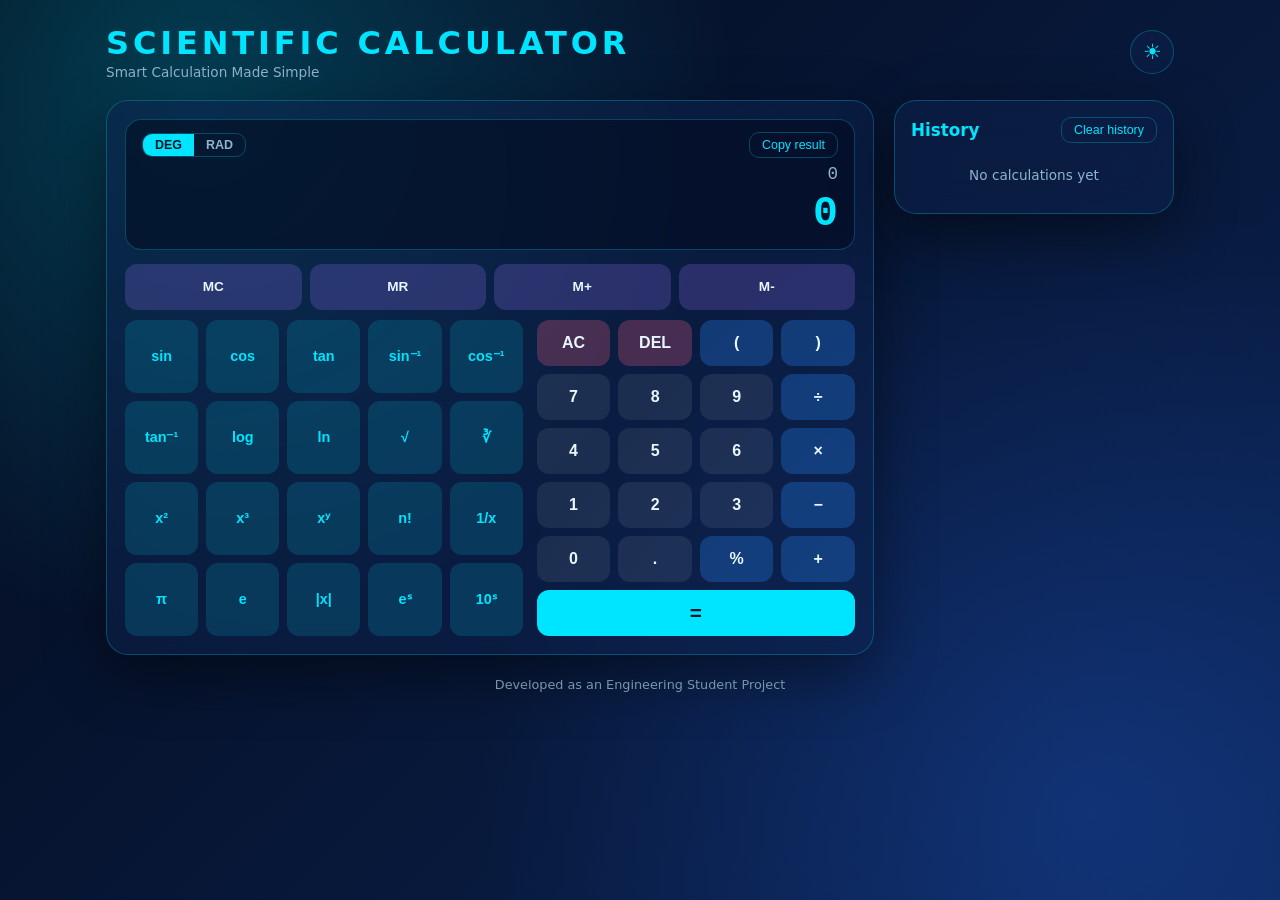
<file: index.html>
<!DOCTYPE html>
<html lang="en" data-theme="dark">
<head>
  <meta charset="UTF-8">
  <meta name="viewport" content="width=device-width, initial-scale=1.0">
  <meta name="description" content="Scientific Calculator - Smart Calculation Made Simple">
  <title>Scientific Calculator</title>
  <link rel="stylesheet" href="style.css">
</head>
<body>
  <main class="app">

    <!-- Title bar -->
    <header class="app-header">
      <div>
        <h1>SCIENTIFIC CALCULATOR</h1>
        <p class="subtitle">Smart Calculation Made Simple</p>
      </div>
      <button id="themeToggle" class="icon-btn" type="button" aria-label="Switch between dark and light theme">&#9728;</button>
    </header>

    <div class="layout">

      <!-- Calculator panel -->
      <section class="calculator glass" aria-label="Scientific calculator">

        <!-- Display -->
        <div class="display">
          <div class="display-top">
            <span id="memoryIndicator" class="badge" aria-label="Memory in use" hidden>M</span>
            <div class="mode-switch" role="group" aria-label="Angle mode">
              <button type="button" class="mode-btn active" data-action="deg" aria-pressed="true">DEG</button>
              <button type="button" class="mode-btn" data-action="rad" aria-pressed="false">RAD</button>
            </div>
            <button id="copyBtn" class="copy-btn" type="button" aria-label="Copy result to clipboard">Copy result</button>
          </div>
          <div id="expression" class="expression" aria-label="Current expression">0</div>
          <div id="result" class="result" role="status" aria-live="polite" aria-label="Result">0</div>
        </div>

        <!-- Memory keys -->
        <div class="memory-row" role="group" aria-label="Memory functions">
          <button type="button" class="btn mem" data-action="mc" aria-label="Memory clear">MC</button>
          <button type="button" class="btn mem" data-action="mr" aria-label="Memory recall">MR</button>
          <button type="button" class="btn mem" data-action="mplus" aria-label="Add to memory">M+</button>
          <button type="button" class="btn mem" data-action="mminus" aria-label="Subtract from memory">M-</button>
        </div>

        <div class="keys">

          <!-- Scientific keys -->
          <div class="sci-pad" role="group" aria-label="Scientific functions">
            <button type="button" class="btn sci" data-insert="sin(" aria-label="Sine">sin</button>
            <button type="button" class="btn sci" data-insert="cos(" aria-label="Cosine">cos</button>
            <button type="button" class="btn sci" data-insert="tan(" aria-label="Tangent">tan</button>
            <button type="button" class="btn sci" data-insert="sin&#8315;&#185;(" aria-label="Inverse sine">sin&#8315;&#185;</button>
            <button type="button" class="btn sci" data-insert="cos&#8315;&#185;(" aria-label="Inverse cosine">cos&#8315;&#185;</button>

            <button type="button" class="btn sci" data-insert="tan&#8315;&#185;(" aria-label="Inverse tangent">tan&#8315;&#185;</button>
            <button type="button" class="btn sci" data-insert="log(" aria-label="Logarithm base 10">log</button>
            <button type="button" class="btn sci" data-insert="ln(" aria-label="Natural logarithm">ln</button>
            <button type="button" class="btn sci" data-insert="&#8730;(" aria-label="Square root">&#8730;</button>
            <button type="button" class="btn sci" data-insert="&#8731;(" aria-label="Cube root">&#8731;</button>

            <button type="button" class="btn sci" data-insert="^2" aria-label="Square">x&#178;</button>
            <button type="button" class="btn sci" data-insert="^3" aria-label="Cube">x&#179;</button>
            <button type="button" class="btn sci" data-insert="^" aria-label="Power">x&#696;</button>
            <button type="button" class="btn sci" data-insert="!" aria-label="Factorial">n!</button>
            <button type="button" class="btn sci" data-action="reciprocal" aria-label="Reciprocal">1/x</button>

            <button type="button" class="btn sci" data-insert="&#960;" aria-label="Pi">&#960;</button>
            <button type="button" class="btn sci" data-insert="e" aria-label="Euler's number">e</button>
            <button type="button" class="btn sci" data-insert="abs(" aria-label="Absolute value">|x|</button>
            <button type="button" class="btn sci" data-insert="exp(" aria-label="e to the power x">e&#738;</button>
            <button type="button" class="btn sci" data-insert="10^(" aria-label="10 to the power x">10&#738;</button>
          </div>

          <!-- Main keypad -->
          <div class="main-pad" role="group" aria-label="Number pad">
            <button type="button" class="btn special" data-action="clear" aria-label="All clear">AC</button>
            <button type="button" class="btn special" data-action="delete" aria-label="Delete last entry">DEL</button>
            <button type="button" class="btn op" data-insert="(" aria-label="Open parenthesis">(</button>
            <button type="button" class="btn op" data-insert=")" aria-label="Close parenthesis">)</button>

            <button type="button" class="btn num" data-insert="7">7</button>
            <button type="button" class="btn num" data-insert="8">8</button>
            <button type="button" class="btn num" data-insert="9">9</button>
            <button type="button" class="btn op" data-insert="&#247;" aria-label="Divide">&#247;</button>

            <button type="button" class="btn num" data-insert="4">4</button>
            <button type="button" class="btn num" data-insert="5">5</button>
            <button type="button" class="btn num" data-insert="6">6</button>
            <button type="button" class="btn op" data-insert="&#215;" aria-label="Multiply">&#215;</button>

            <button type="button" class="btn num" data-insert="1">1</button>
            <button type="button" class="btn num" data-insert="2">2</button>
            <button type="button" class="btn num" data-insert="3">3</button>
            <button type="button" class="btn op" data-insert="-" aria-label="Subtract">&#8722;</button>

            <button type="button" class="btn num" data-insert="0">0</button>
            <button type="button" class="btn num" data-insert="." aria-label="Decimal point">.</button>
            <button type="button" class="btn op" data-insert="%" aria-label="Percent">%</button>
            <button type="button" class="btn op" data-insert="+" aria-label="Add">+</button>

            <button type="button" class="btn equals" data-action="equals" aria-label="Equals">=</button>
          </div>
        </div>
      </section>

      <!-- History panel -->
      <aside class="history glass" aria-label="Calculation history">
        <div class="history-head">
          <h2>History</h2>
          <button id="clearHistory" class="copy-btn" type="button" aria-label="Clear calculation history">Clear history</button>
        </div>
        <ul id="historyList" class="history-list"></ul>
      </aside>
    </div>

    <footer class="footer">Developed as an Engineering Student Project</footer>
  </main>

  <script src="script.js"></script>
</body>
</html>
</file>
<file: style.css>
/* ===== Theme variables (dark navy + cyan by default) ===== */
:root {
  --bg-1: #040b1c;
  --bg-2: #0a2250;
  --glass: rgba(14, 34, 76, 0.55);
  --border: rgba(0, 229, 255, 0.25);
  --text: #e8f6ff;
  --muted: #8fb4cc;
  --accent: #00e5ff;
  --accent-text: #021428;
  --num: rgba(255, 255, 255, 0.08);
  --sci: rgba(0, 229, 255, 0.14);
  --op: rgba(40, 140, 255, 0.28);
  --special: rgba(255, 96, 128, 0.25);
  --mem: rgba(160, 120, 255, 0.22);
  --display-bg: rgba(2, 10, 30, 0.55);
  --shadow: 0 20px 60px rgba(0, 0, 0, 0.45);
}

:root[data-theme="light"] {
  --bg-1: #e8f6ff;
  --bg-2: #b9defa;
  --glass: rgba(255, 255, 255, 0.6);
  --border: rgba(0, 120, 160, 0.3);
  --text: #0a1f44;
  --muted: #476582;
  --accent: #0088b0;
  --accent-text: #ffffff;
  --num: rgba(10, 31, 68, 0.07);
  --sci: rgba(0, 136, 176, 0.15);
  --op: rgba(20, 90, 200, 0.18);
  --special: rgba(220, 50, 90, 0.18);
  --mem: rgba(110, 70, 200, 0.16);
  --display-bg: rgba(255, 255, 255, 0.7);
  --shadow: 0 20px 50px rgba(10, 60, 110, 0.2);
}

* { box-sizing: border-box; margin: 0; padding: 0; }

body {
  min-height: 100vh;
  font-family: "Segoe UI", system-ui, -apple-system, Roboto, sans-serif;
  color: var(--text);
  background:
    radial-gradient(circle at 15% 10%, rgba(0, 229, 255, 0.22), transparent 40%),
    radial-gradient(circle at 85% 90%, rgba(40, 110, 255, 0.25), transparent 45%),
    linear-gradient(135deg, var(--bg-1), var(--bg-2));
  background-attachment: fixed;
  transition: background 0.4s, color 0.3s;
}

.app { max-width: 1100px; margin: 0 auto; padding: 24px 16px 16px; }

/* ===== Header ===== */
.app-header {
  display: flex; justify-content: space-between; align-items: center;
  gap: 12px; margin-bottom: 20px;
}
h1 { font-size: clamp(1.3rem, 4vw, 2rem); letter-spacing: 0.12em; color: var(--accent); }
.subtitle { font-size: 0.85rem; color: var(--muted); margin-top: 2px; }

.icon-btn {
  width: 44px; height: 44px; border-radius: 50%; font-size: 1.3rem; cursor: pointer;
  color: var(--accent); background: var(--glass); border: 1px solid var(--border);
  transition: transform 0.25s, box-shadow 0.25s;
}
.icon-btn:hover { transform: rotate(25deg) scale(1.08); box-shadow: 0 0 16px var(--accent); }

/* ===== Layout ===== */
.layout { display: grid; grid-template-columns: minmax(0, 1fr) 280px; gap: 20px; align-items: start; }

.glass {
  background: var(--glass);
  border: 1px solid var(--border);
  border-radius: 22px;
  box-shadow: var(--shadow);
  -webkit-backdrop-filter: blur(18px);
  backdrop-filter: blur(18px);
}

.calculator { padding: 18px; }

/* ===== Display ===== */
.display {
  background: var(--display-bg); border: 1px solid var(--border);
  border-radius: 16px; padding: 12px 16px; margin-bottom: 14px;
}
.display-top { display: flex; align-items: center; gap: 10px; margin-bottom: 6px; }
.badge {
  background: var(--accent); color: var(--accent-text);
  font-weight: 700; font-size: 0.75rem; padding: 2px 8px; border-radius: 8px;
}
.mode-switch { display: flex; border: 1px solid var(--border); border-radius: 10px; overflow: hidden; }
.mode-btn {
  border: 0; padding: 4px 12px; font-size: 0.78rem; font-weight: 600; cursor: pointer;
  background: transparent; color: var(--muted); transition: background 0.2s, color 0.2s;
}
.mode-btn.active { background: var(--accent); color: var(--accent-text); }

.copy-btn {
  margin-left: auto; cursor: pointer; font-size: 0.78rem; padding: 5px 12px;
  color: var(--accent); background: transparent; border: 1px solid var(--border);
  border-radius: 10px; transition: background 0.2s;
}
.copy-btn:hover { background: var(--sci); }

.expression {
  min-height: 1.6rem; text-align: right; color: var(--muted); font-size: 1.1rem;
  overflow-x: auto; white-space: nowrap; font-family: Consolas, "Courier New", monospace;
}
.result {
  text-align: right; font-size: clamp(1.8rem, 6vw, 2.6rem); font-weight: 600;
  color: var(--accent); overflow-x: auto; white-space: nowrap;
  font-family: Consolas, "Courier New", monospace;
}
.result.error { color: #ff6b81; font-size: clamp(1rem, 4vw, 1.4rem); }

/* ===== Keys ===== */
.memory-row { display: grid; grid-template-columns: repeat(4, 1fr); gap: 8px; margin-bottom: 10px; }
.keys { display: grid; grid-template-columns: 1.25fr 1fr; gap: 14px; }
.sci-pad { display: grid; grid-template-columns: repeat(5, 1fr); gap: 8px; }
.main-pad { display: grid; grid-template-columns: repeat(4, 1fr); gap: 8px; }

.btn {
  min-height: 46px; border: 1px solid transparent; border-radius: 12px; cursor: pointer;
  font-size: 1rem; font-weight: 600; color: var(--text); background: var(--num);
  transition: transform 0.15s, box-shadow 0.2s, background 0.2s, border-color 0.2s;
}
.btn:hover { transform: translateY(-2px); border-color: var(--accent); box-shadow: 0 4px 14px rgba(0, 229, 255, 0.3); }
.btn:active { transform: scale(0.94); }
.btn:focus-visible, .icon-btn:focus-visible, .copy-btn:focus-visible, .mode-btn:focus-visible {
  outline: 2px solid var(--accent); outline-offset: 2px;
}
.sci { background: var(--sci); font-size: 0.9rem; color: var(--accent); }
.op { background: var(--op); }
.special { background: var(--special); }
.mem { background: var(--mem); font-size: 0.85rem; }
.equals {
  grid-column: 1 / -1; background: var(--accent); color: var(--accent-text); font-size: 1.3rem;
}
.equals:hover { box-shadow: 0 0 22px var(--accent); }

/* ===== History ===== */
.history { padding: 16px; max-height: 560px; display: flex; flex-direction: column; }
.history-head { display: flex; align-items: center; justify-content: space-between; margin-bottom: 10px; }
.history h2 { font-size: 1.05rem; color: var(--accent); }
.history-list { list-style: none; overflow-y: auto; display: flex; flex-direction: column; gap: 8px; }
.history-list li button {
  width: 100%; text-align: right; cursor: pointer; padding: 8px 10px; border-radius: 10px;
  background: var(--num); border: 1px solid transparent; color: var(--text);
  transition: border-color 0.2s, transform 0.15s;
}
.history-list li button:hover { border-color: var(--accent); transform: translateX(-2px); }
.history-list .h-expr { display: block; font-size: 0.8rem; color: var(--muted); overflow-wrap: anywhere; }
.history-list .h-res { display: block; font-weight: 600; color: var(--accent); overflow-wrap: anywhere; }
.history-empty { color: var(--muted); font-size: 0.85rem; text-align: center; padding: 14px 0; }

.footer { text-align: center; color: var(--muted); font-size: 0.8rem; margin-top: 22px; }

/* ===== Responsive ===== */
@media (max-width: 900px) {
  .layout { grid-template-columns: 1fr; }
  .history { max-height: 300px; }
}
@media (max-width: 640px) {
  .keys { grid-template-columns: 1fr; }
  .calculator { padding: 12px; }
  .btn { min-height: 44px; }
}
@media (prefers-reduced-motion: reduce) {
  * { transition: none !important; }
}
</file>
